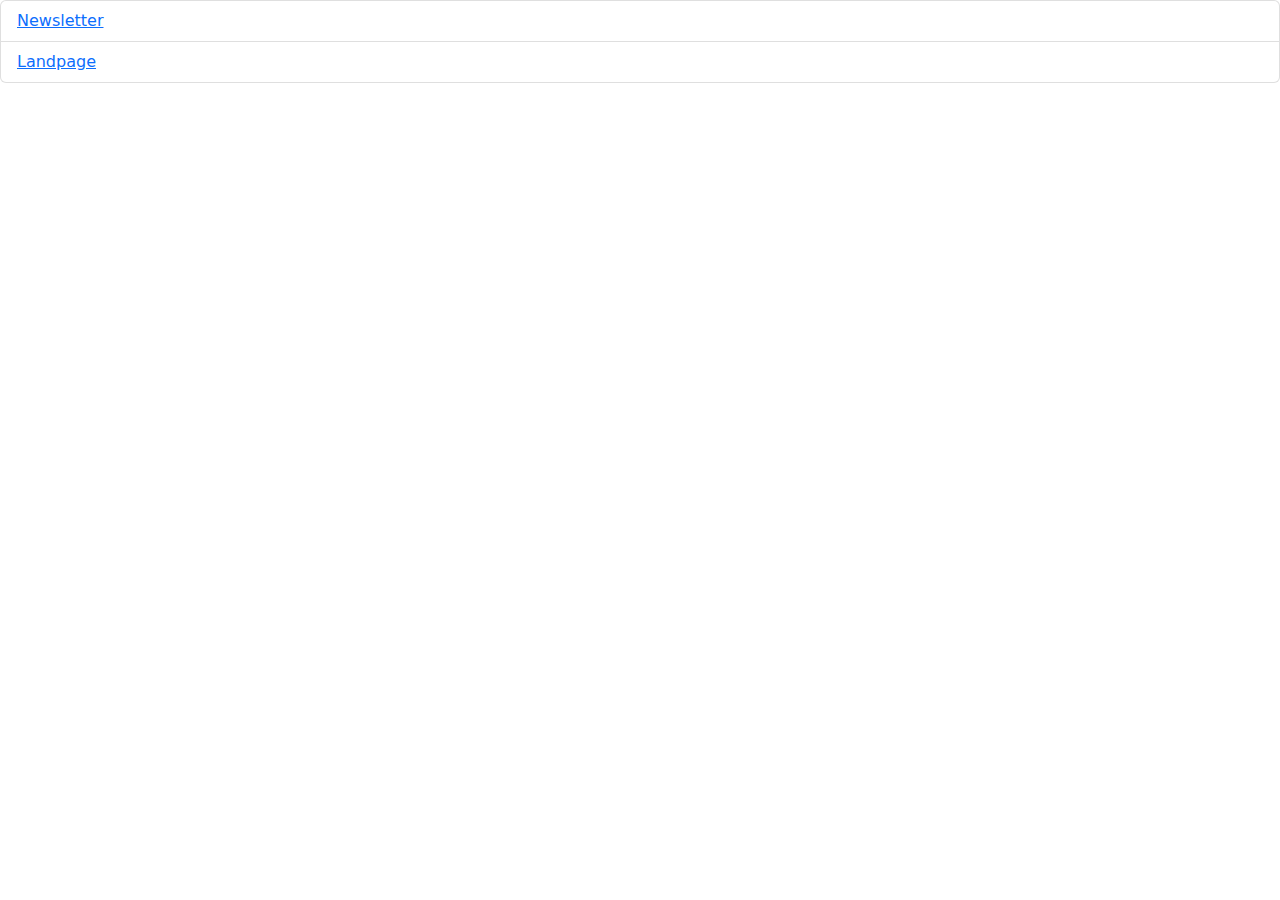
<file: index.html>
<!DOCTYPE html>
<html lang="en">
<head>
    <meta charset="UTF-8">
    <meta http-equiv="X-UA-Compatible" content="IE=edge">
    <meta name="viewport" content="width=device-width, initial-scale=1.0">
    <title>Document</title>
    <link rel="stylesheet" href="bootstrap/css/bootstrap.min.css">
</head>
<body>
    <ul class="list-group">
        <li class="list-group-item">
            <a href="newsletter.html">
                Newsletter
            </a>
        </li>
        <li class="list-group-item">
            <a href="landpage.html">
                Landpage
            </a>
        </li>
    </ul>
</body>
</html>
</file>
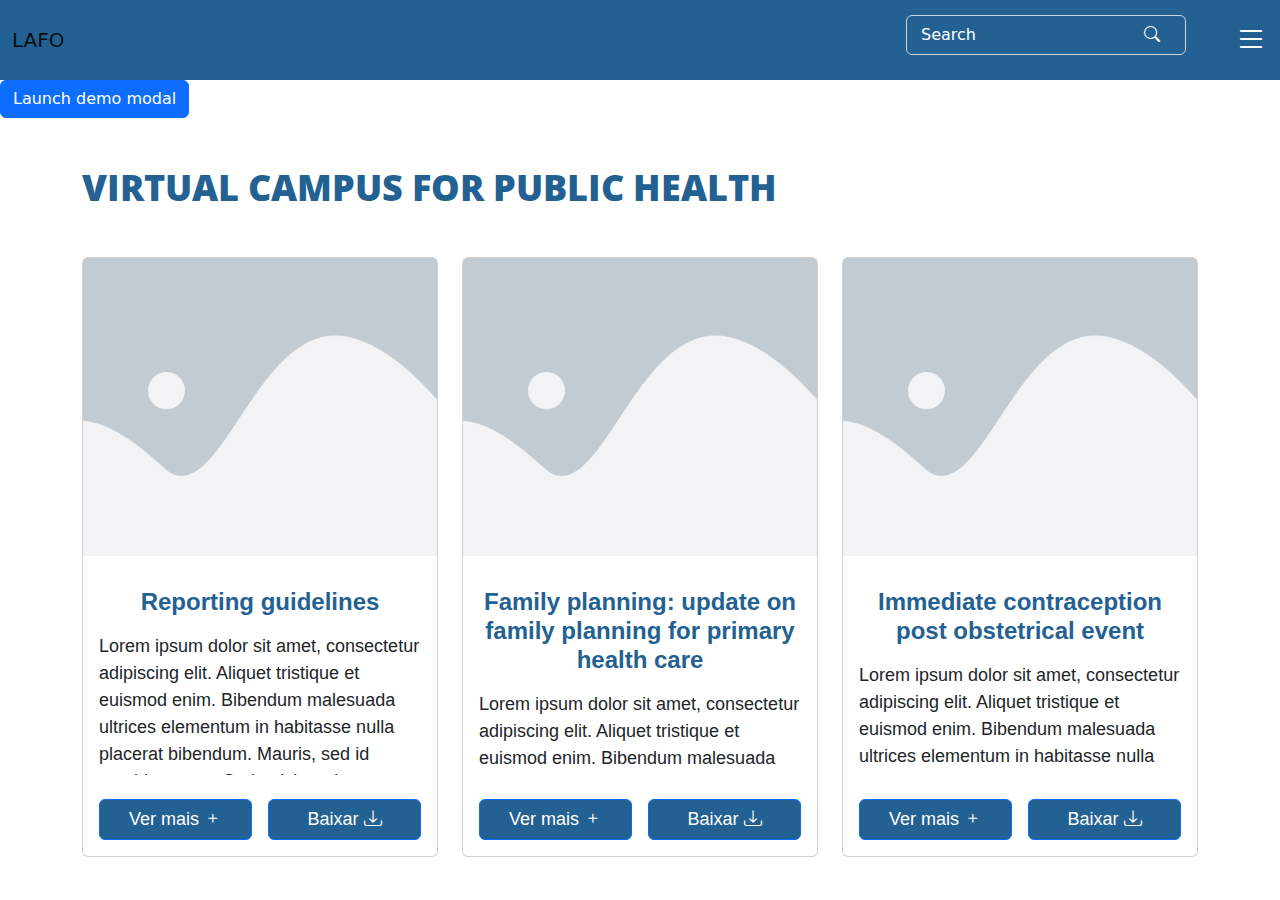
<file: landpage.html>
<!DOCTYPE html>
<html lang="en">

<head>
    <meta charset="UTF-8">
    <meta http-equiv="X-UA-Compatible" content="IE=edge">
    <meta name="viewport" content="width=device-width, initial-scale=1.0">
    <title>Document</title>
    <link rel="stylesheet" href="bootstrap/css/bootstrap.min.css">
    <link rel="stylesheet" href="https://cdn.jsdelivr.net/npm/bootstrap-icons@1.9.1/font/bootstrap-icons.css">
    <link rel="stylesheet"
        href="https://fonts.googleapis.com/css2?family=Material+Symbols+Outlined:opsz,wght,FILL,GRAD@20..48,100..700,0..1,-50..200" />
</head>

<style>
    @import url('https://fonts.googleapis.com/css2?family=Noto+Sans:ital,wght@0,100;0,200;0,300;0,400;0,500;0,600;0,700;0,800;0,900;1,100;1,200;1,300;1,400;1,500;1,600;1,700;1,800;1,900&family=Open+Sans:ital,wght@0,300;0,400;0,500;0,600;0,700;0,800;1,300;1,400;1,500;1,600;1,700;1,800&display=swap');

    .navbar {
        background-color: #236192;
        height: 80px;
    }

    .search {
        height: 40px;
        background-color: transparent;
    }

    .search input {
        background-color: transparent;
        color: white;
    }

    .search input::placeholder,
    .navbar i {
        color: white;
    }

    .page-title {
        font-family: 'Open Sans';
        font-weight: 800;
        font-size: 36px;
        color: #236192;
    }

    .grid-btn {
        padding: 0;
        font-size: 2em;
    }

    .buttons a {
        width: 50%;
        background-color: #236192;
    }

    .card {
        font-family: 'Arial';
        height: 600px;
    }

    .card-img-top,
    .modal img {
        height: 300px;
        object-fit: cover;
    }

    .modal img {
        width: 100%;
    }

    .card-title {
        font-size: 24px;
        color: #236192;
        font-weight: 700;
        text-align: center;
    }

    .card-text {
        overflow: hidden;
    }

    .card-text,
    .card a {
        font-size: 18px;
    }

    .modal-dialog {
        max-width: 1140px;
    }

    .modal-body {
        padding: 40px;
    }

    .modal-heading {
        font-size: 24px;
        color: #FE6720;
    }

    .modal-buttons {
        display: flex;
    }

    .modal-buttons .btn {
        background: #236192;
        border-radius: 99px;
        width: 65px;
        height: 65px;
        color: white;
        display: flex;
        align-items: center;
        justify-content: center;
    }

    .modal .row,
    .flex-column {
        height: 300px;
    }

    .modal-buttons span {
        font-size: 36px;
    }
</style>

<body>
    <nav class="navbar navbar-expand-lg">
        <div class="container-fluid">
            <a href="" class="navbar-brand me-auto">
                LAFO
            </a>
            <div class="d-flex">
                <form class="search form-control d-flex" role="search">
                    <input class="me-2 border-0" type="search" placeholder="Search" aria-label="Search">
                    <button class="btn d-flex align-items-center" type="submit">
                        <i class="bi bi-search"></i>
                    </button>
                </form>
                <button class="btn grid-btn ms-5">
                    <i class="bi bi-list"></i>
                </button>
            </div>
        </div>
    </nav>


    <button type="button" class="btn btn-primary" data-bs-toggle="modal" data-bs-target="#modal">
        Launch demo modal
    </button>

    <div class="modal fade" tabindex="-1" aria-hidden="false" id="modal">
        <div class="modal-dialog">
            <div class="modal-content">
                <div class="modal-header">
                    <button type="button" class="btn-close" data-bs-dismiss="modal" aria-label="Close"></button>
                </div>
                <div class="modal-body">
                    <div class="row mb-4">
                        <div class="col">
                            <img src="placeholder-image.png" class="img-fluid" alt="...">
                        </div>
                        <div class="col">
                            <div class="d-flex flex-column">
                                <h3 class="modal-heading mb-auto">
                                    Reporting guidelines: simple and powerful tools to increase the impact and
                                    visibility of your research: a virtual course on enhancing the value of research
                                    with research reporting standards.
                                </h3>
                                <div class="modal-buttons">
                                    <button class="btn me-3">
                                        <span class="material-symbols-outlined">
                                            library_music
                                        </span>
                                    </button>
                                    <button class="btn">
                                        <span class="material-symbols-outlined">
                                            video_library
                                        </span>
                                    </button>
                                </div>
                            </div>
                        </div>
                    </div>
                    <div>
                        <h6>
                            Introduction:
                        </h6>
                        <p>
                            This course is the result of a collaboration between the EQUATOR Network and the Pan
                            American
                            Health Organization / World Health Organization. It is aimed at increasing the value of
                            research
                            and reducing research waste by enabling people who are planning to conduct, report, edit,
                            publish or appraise research for health, with current research reporting standards. This
                            includes, among others, graduate and undergraduate students, PAHO-OAS Scholars, PAHO staff
                            and
                            other professionals at international organizations and research institutions, researchers
                            and
                            research managers, editors, peer reviewers, and others with an interest in improving the
                            quality
                            of research for health projects and increasing the usability of reports for decision-making.
                        </p>
                        <p>
                            This is an introductory course. It does not replace formal training in research methods,
                            such as
                            graduate degrees in epidemiology. The course provides an overview of good reporting practice
                            at
                            all stages of the research pathway.
                        </p>
                        <p>
                            The course aims to help participants to deliver impactful high-quality research in line with
                            the
                            recommendations of PAHO’s Policy on Research for Health and the Strategy on Research for
                            Health
                            of the World Health Organization. The ideal time to take this course is as an introductory
                            activity before beginning and finalizing your research proposal.
                        </p>
                        <h6>
                            Objectives:
                        </h6>
                        <p>
                            At the end of this course, participants will be able to use research reporting guidelines at
                            many stages, from the planning of the research proposal to the dissemination of the research
                            findings. This will make their research processes more transparent, well reported, and
                            relevant
                            for national and international health agendas. We intend students to first use reporting
                            guidelines at an introductory level with assistance from more experienced colleagues or
                            within a
                            research team, rather than becoming independent experts.
                        </p>
                        <h6>
                            Course Structure:
                        </h6>
                        <p>
                            Module 1. Importance of good research reporting: be ethical, thorough and make your editor
                            “happy”
                        </p>
                        <p>
                            Module 2. Road map to reporting guidelines: how to find them and use them
                        </p>
                        <p>
                            Module 3. Getting your work published more easily: structure and rationale to make your
                            report
                            relevant for health
                        </p>
                        <p>
                            Module 4. Linking research planning, knowledge translation, and policies
                        </p>
                    </div>
                </div>
            </div>
        </div>
    </div>
    </div>

    <div class="container">
        <h1 class="page-title my-5">VIRTUAL CAMPUS FOR PUBLIC HEALTH</h1>
        <div class="row row-cols-3">
            <div class="col">
                <div class="card">
                    <img src="placeholder-image.png" class="card-img-top" alt="...">
                    <div class="card-body d-flex flex-column">
                        <h5 class="card-title my-3">Reporting guidelines</h5>
                        <p class="card-text mb-4">
                            Lorem ipsum dolor sit amet, consectetur adipiscing elit. Aliquet tristique et euismod
                            enim. Bibendum malesuada ultrices elementum in habitasse nulla placerat bibendum.
                            Mauris, sed id gravida augue. Sed pulvinar donec urna a dolor purus. Ullamcorper vel
                            ultrices quis dignissim.
                        </p>
                        <div class="buttons d-flex">
                            <a href="#" class="btn btn-primary me-3">
                                Ver mais
                                <i class="bi bi-plus"></i>
                            </a>
                            <a href="#" class="btn btn-primary">
                                Baixar
                                <i class="bi bi-download"></i>
                            </a>
                        </div>
                    </div>
                </div>
            </div>
            <div class="col">
                <div class="card">
                    <img src="placeholder-image.png" class="card-img-top" alt="...">
                    <div class="card-body d-flex flex-column">
                        <h5 class="card-title my-3">
                            Family planning: update on family planning for primary health care
                        </h5>
                        <p class="card-text mb-4">
                            Lorem ipsum dolor sit amet, consectetur adipiscing elit. Aliquet tristique et euismod
                            enim. Bibendum malesuada ultrices elementum in habitasse nulla placerat bibendum.
                            Mauris, sed id gravida augue. Sed pulvinar donec urna a dolor purus. Ullamcorper vel
                            ultrices quis dignissim.
                        </p>
                        <div class="buttons d-flex">
                            <a href="#" class="btn btn-primary me-3">
                                Ver mais
                                <i class="bi bi-plus"></i>
                            </a>
                            <a href="#" class="btn btn-primary">
                                Baixar
                                <i class="bi bi-download"></i>
                            </a>
                        </div>
                    </div>
                </div>
            </div>
            <div class="col">
                <div class="card">
                    <img src="placeholder-image.png" class="card-img-top" alt="...">
                    <div class="card-body d-flex flex-column">
                        <h5 class="card-title my-3">Immediate contraception post obstetrical event</h5>
                        <p class="card-text mb-4">
                            Lorem ipsum dolor sit amet, consectetur adipiscing elit. Aliquet tristique et euismod
                            enim. Bibendum malesuada ultrices elementum in habitasse nulla placerat bibendum.
                            Mauris, sed id gravida augue. Sed pulvinar donec urna a dolor purus. Ullamcorper vel
                            ultrices quis dignissim.
                        </p>
                        <div class="buttons d-flex">
                            <a href="#" class="btn btn-primary me-3">
                                Ver mais
                                <i class="bi bi-plus"></i>
                            </a>
                            <a href="#" class="btn btn-primary">
                                Baixar
                                <i class="bi bi-download"></i>
                            </a>
                        </div>
                    </div>
                </div>
            </div>
        </div>
    </div>
</body>

<script src="bootstrap/js/bootstrap.min.js"></script>

</html>
</file>
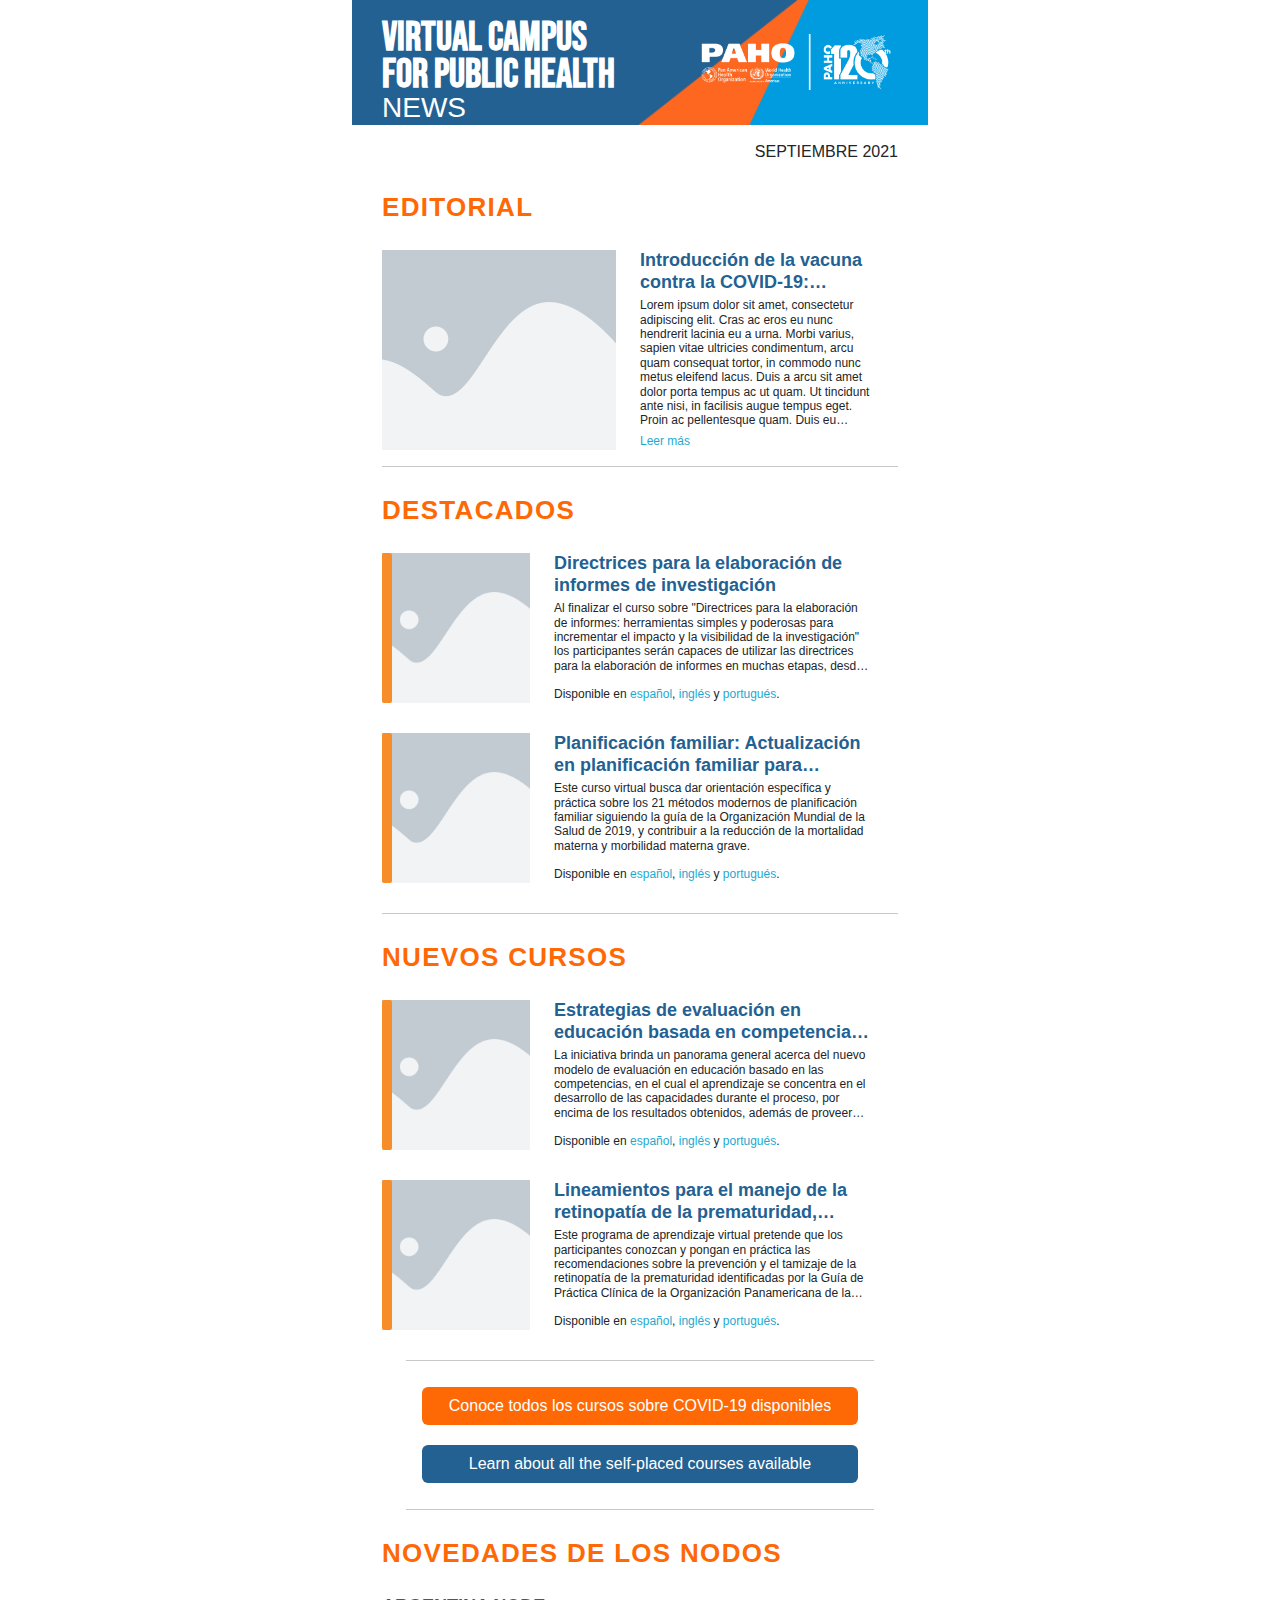
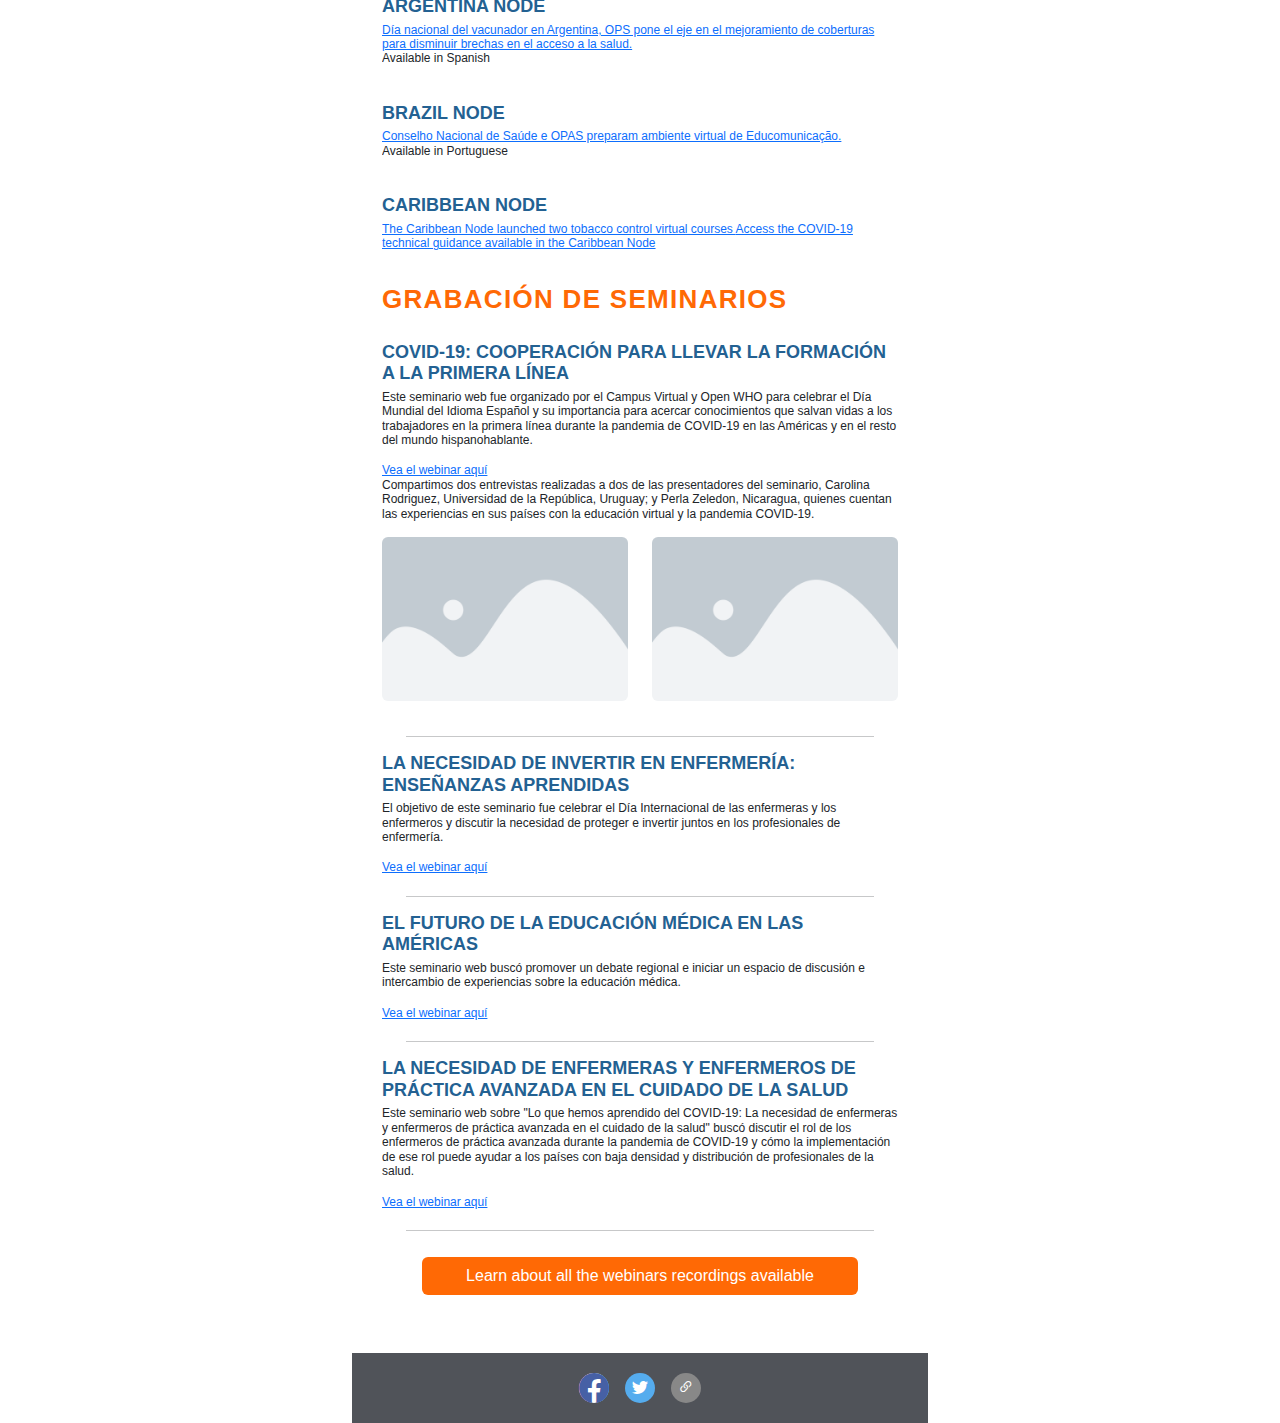
<file: newsletter.html>
<!DOCTYPE html>
<html lang="en">

<head>
    <meta charset="UTF-8">
    <meta http-equiv="X-UA-Compatible" content="IE=edge">
    <meta name="viewport" content="width=device-width, initial-scale=1.0">
    <title>Newsletter OPAS</title>
    <link rel="stylesheet" href="bootstrap/css/bootstrap.min.css">
    <link rel="stylesheet" href="https://cdn.jsdelivr.net/npm/bootstrap-icons@1.9.1/font/bootstrap-icons.css">
    <link rel="stylesheet"
        href="https://fonts.googleapis.com/css2?family=Material+Symbols+Outlined:opsz,wght,FILL,GRAD@20..48,100..700,0..1,-50..200" />
    <link rel="stylesheet" href="style.css">
    <link rel="icon" type="image/x-icon" href="favicon.ico">
</head>

<body>
    <div class="container">
        <header>
            <nav class="cabecalho">
                <div class="d-flex">
                    <div class="cabecalho-titulo me-auto">
                        <span>
                            VIRTUAL CAMPUS
                            FOR PUBLIC HEALTH
                        </span>
                        <span>
                            NEWS
                        </span>
                    </div>
                    <div class="d-flex align-items-center justify-content-center">
                        <img class="img-fluid" src="paho.png" width="200px" alt="">
                    </div>
                </div>
            </nav>
        </header>
        <main>
            <div class="mes-ano text-end">
                SEPTIEMBRE 2021
            </div>
            <div class="bloco-lg">
                <div class="editorial-titulo bloco-titulo">
                    EDITORIAL
                </div>
                <div class="row w-100">
                    <div class="col-6">
                        <a href="">
                            <img src="placeholder-image.png" alt="" class="img-fluid">
                        </a>
                    </div>
                    <div class="col-6">
                        <div class="cartao">
                            <a href="" class="cartao-titulo"
                                title="Introducción de la vacuna contra la COVID-19: Orientaciones para determinar los grupos prioritarios y elaborar la microplanificación">
                                Introducción de la vacuna contra la COVID-19: Orientaciones para determinar los grupos
                                prioritarios y elaborar la microplanificación
                            </a>
                            <span class="cartao-texto">
                                Lorem ipsum dolor sit amet, consectetur adipiscing elit. Cras ac eros eu nunc hendrerit
                                lacinia eu a urna. Morbi varius, sapien vitae ultricies condimentum, arcu quam consequat
                                tortor, in commodo nunc metus eleifend lacus. Duis a arcu sit amet dolor porta tempus ac
                                ut quam. Ut tincidunt ante nisi, in facilisis augue tempus eget. Proin ac pellentesque
                                quam. Duis eu pharetra nisi, vitae euismod leo. Sed eget volutpat purus. Mauris placerat
                                mi vitae sapien ultrices, nec tristique urna luctus. Sed dolor ex, consectetur
                                condimentum nisi a, pharetra hendrerit ipsum. Aenean interdum lorem eget est hendrerit,
                                ac laoreet enim vestibulum. Aenean volutpat diam ut ex scelerisque, sit amet dictum
                                neque aliquet. Donec ullamcorper venenatis est sed blandit. Donec nec ornare est. Sed
                                sagittis nisl purus, vel pharetra leo maximus eu. Nunc mattis eleifend lorem vel
                                convallis. Sed aliquet vestibulum nulla id sollicitudin.
                            </span>
                            <a href="" class="cartao-link">
                                Leer más
                            </a>
                        </div>
                    </div>
                </div>
            </div>
            <hr>
            <div class="bloco bloco-sm">
                <div class="bloco-titulo">
                    DESTACADOS
                </div>
                <div class="row w-100">
                    <div class="col">
                        <a href="" class="position-relative d-block">
                            <div class="img-label position-absolute"></div>
                            <img src="placeholder-image.png" alt="" class="img-fluid">
                        </a>
                    </div>
                    <div class="col-8">
                        <div class="cartao">
                            <a href="Directrices para la elaboración de informes de investigación" class="cartao-titulo"
                                title="Directrices para la elaboración de informes de investigación">
                                Directrices para la elaboración de informes de investigación
                            </a>
                            <span class="cartao-texto">
                                Al finalizar el curso sobre "Directrices para la elaboración de informes: herramientas
                                simples y poderosas para incrementar el impacto y la visibilidad de la investigación"
                                los participantes serán capaces de utilizar las directrices para la elaboración de
                                informes en muchas etapas, desde la planificación de una propuesta de investigación
                                hasta la diseminación de los resultados. Esto conducirá a procesos de investigación más
                                transparentes, mejor informados, y de mayor relevancia a las agendas de salud nacionales
                                e internacionales.
                            </span>
                            <span class="cartao-detalhes">
                                Disponible en <a href="">español</a>, <a href="">inglés</a> y <a href="">portugués</a>.
                            </span>
                        </div>
                    </div>
                </div>
                <div class="row w-100">
                    <div class="col">
                        <a href="" class="position-relative d-block">
                            <div class="img-label position-absolute"></div>
                            <img src="placeholder-image.png" alt="" class="img-fluid">
                        </a>
                    </div>
                    <div class="col-8">
                        <div class="cartao">
                            <a href="" class="cartao-titulo"
                                title="Directrices para la elaboración de informes de investigación">
                                Planificación familiar: Actualización en planificación familiar para atención primaria
                                de salud
                            </a>
                            <span class="cartao-texto">
                                Este curso virtual busca dar orientación específica y práctica sobre los 21 métodos
                                modernos de planificación familiar siguiendo la guía de la Organización Mundial de la
                                Salud de 2019, y contribuir a la reducción de la mortalidad materna y morbilidad materna
                                grave.
                            </span>
                            <span class="cartao-detalhes">
                                Disponible en <a href="">español</a>, <a href="">inglés</a> y <a href="">portugués</a>.
                            </span>
                        </div>
                    </div>
                </div>
            </div>
            <hr>
            <div class="bloco bloco-sm">
                <div class="bloco-titulo">
                    NUEVOS CURSOS
                </div>
                <div class="row w-100">
                    <div class="col">
                        <a href="" class="position-relative d-block">
                            <div class="img-label position-absolute"></div>
                            <img src="placeholder-image.png" alt="" class="img-fluid">
                        </a>
                    </div>
                    <div class="col-8">
                        <div class="cartao">
                            <a href="" class="cartao-titulo"
                                title="Estrategias de evaluación en educación basada en competencias para profesionales de la salud con enfoque en salud materna y perinatal">
                                Estrategias de evaluación en educación basada en competencias para profesionales de la
                                salud con enfoque en salud materna y perinatal
                            </a>
                            <span class="cartao-texto">
                                La iniciativa brinda un panorama general acerca del nuevo modelo de evaluación en
                                educación basado en las competencias, en el cual el aprendizaje se concentra en el
                                desarrollo de las capacidades durante el proceso, por encima de los resultados
                                obtenidos, además de proveer una situación contextualizada que favorece un aprendizaje
                                real y significativo.
                            </span>
                            <span class="cartao-detalhes">
                                Disponible en <a href="">español</a>, <a href="">inglés</a> y <a href="">portugués</a>.
                            </span>
                        </div>
                    </div>
                </div>
                <div class="row w-100">
                    <div class="col">
                        <a href="" class="position-relative d-block">
                            <div class="img-label position-absolute"></div>
                            <img src="placeholder-image.png" alt="" class="img-fluid">
                        </a>
                    </div>
                    <div class="col-8">
                        <div class="cartao">
                            <a href="" class="cartao-titulo"
                                title="Lineamientos para el manejo de la retinopatía de la prematuridad, prevención y tamizaje">
                                Lineamientos para el manejo de la retinopatía de la prematuridad, prevención y tamizaje

                            </a>
                            <span class="cartao-texto">
                                Este programa de aprendizaje virtual pretende que los participantes
                                conozcan y pongan en práctica las recomendaciones sobre la prevención y el tamizaje de
                                la retinopatía de la prematuridad identificadas por la Guía de Práctica Clínica de la
                                Organización Panamericana de la Salud.
                            </span>
                            <span class="cartao-detalhes">
                                Disponible en <a href="">español</a>, <a href="">inglés</a> y <a href="">portugués</a>.
                            </span>
                        </div>
                    </div>
                </div>
            </div>
            <hr class="mx-4">
            <div class="w-100 d-flex flex-column">
                <div class="btn btn-orange">
                    Conoce todos los cursos sobre COVID-19 disponibles
                </div>
                <div class="btn btn-blue">
                    Learn about all the self-placed courses available
                </div>
            </div>
            <hr class="mx-4">
            <div class="bloco">
                <div class="bloco-titulo">
                    NOVEDADES DE LOS NODOS
                </div>
                <div class="cartao my-3">
                    <div class="cartao-titulo">
                        ARGENTINA NODE
                    </div>
                    <div class="cartao-texto">
                        <a href="">
                            Día nacional del vacunador en Argentina, OPS pone el eje en el mejoramiento de
                            coberturas para disminuir brechas en el acceso a la salud.
                        </a>
                        <p>
                            Available in Spanish
                        </p>
                    </div>
                </div>
                <div class="cartao my-3">
                    <div class="cartao-titulo">
                        BRAZIL NODE
                    </div>
                    <div class="cartao-texto">
                        <a href="">
                            Conselho Nacional de Saúde e OPAS preparam ambiente virtual de Educomunicação.
                        </a>
                        <p>
                            Available in Portuguese
                        </p>
                    </div>
                </div>
                <div class="cartao my-3">
                    <div class="cartao-titulo">
                        CARIBBEAN NODE
                    </div>
                    <div class="cartao-texto">
                        <a href="">
                            The Caribbean Node launched two tobacco control virtual courses
                        </a>
                        <a href="">
                            Access the COVID-19 technical guidance available in the Caribbean Node
                        </a>
                    </div>
                </div>
            </div>
            <div class="bloco">
                <div class="bloco-titulo">
                    GRABACIÓN DE SEMINARIOS
                </div>
                <div class="cartao">
                    <div class="cartao-titulo">
                        COVID-19: COOPERACIÓN PARA LLEVAR LA FORMACIÓN A LA PRIMERA LÍNEA
                    </div>
                    <div class="cartao-texto">
                        <p>
                            Este seminario web fue organizado por el Campus Virtual y Open WHO para celebrar el Día
                            Mundial del Idioma Español y su importancia para acercar conocimientos que salvan vidas a
                            los trabajadores en la primera línea durante la pandemia de COVID-19 en las Américas y en el
                            resto del mundo hispanohablante.
                        </p>
                        <a href="">
                            Vea el webinar aquí
                        </a>
                        <p>
                            Compartimos dos entrevistas realizadas a dos de las presentadores del seminario, Carolina
                            Rodriguez, Universidad de la República, Uruguay; y Perla Zeledon, Nicaragua, quienes cuentan
                            las experiencias en sus países con la educación virtual y la pandemia COVID-19.
                        </p>
                        <div class="row">
                            <div class="col">
                                <img src="placeholder-image.png" alt="" class="img-fluid rounded">
                            </div>
                            <div class="col">
                                <img src="placeholder-image.png" alt="" class="img-fluid rounded">
                            </div>
                        </div>
                    </div>
                </div>
            </div>
            <hr class="mx-4">
            <div class="cartao">
                <div class="cartao-titulo">
                    LA NECESIDAD DE INVERTIR EN ENFERMERÍA: ENSEÑANZAS APRENDIDAS
                </div>
                <div class="cartao-texto">
                    <p>
                        El objetivo de este seminario fue celebrar el Día Internacional de las enfermeras y los
                        enfermeros y discutir la necesidad de proteger e invertir juntos en los profesionales de
                        enfermería.
                    </p>
                    <a href="">
                        Vea el webinar aquí
                    </a>
                </div>
            </div>
            <hr class="mx-4">
            <div class="cartao">
                <div class="cartao-titulo">
                    EL FUTURO DE LA EDUCACIÓN MÉDICA EN LAS AMÉRICAS
                </div>
                <div class="cartao-texto">
                    <p>
                        Este seminario web buscó promover un debate regional e iniciar un espacio de discusión e
                        intercambio de experiencias sobre la educación médica.
                    </p>
                    <a href="">
                        Vea el webinar aquí
                    </a>
                </div>
            </div>
            <hr class="mx-4">
            <div class="cartao">
                <div class="cartao-titulo">
                    LA NECESIDAD DE ENFERMERAS Y ENFERMEROS DE PRÁCTICA AVANZADA EN EL CUIDADO DE LA SALUD
                </div>
                <div class="cartao-texto">
                    <p>
                        Este seminario web sobre "Lo que hemos aprendido del COVID-19: La necesidad de enfermeras y
                        enfermeros de práctica avanzada en el cuidado de la salud" buscó discutir el rol de los
                        enfermeros de práctica avanzada durante la pandemia de COVID-19 y cómo la implementación de ese
                        rol puede ayudar a los países con baja densidad y distribución de profesionales de la salud.
                    </p>
                    <a href="">
                        Vea el webinar aquí
                    </a>
                </div>
            </div>
            <hr class="mx-4">
            <div class="w-100 d-flex flex-column">
                <div class="btn btn-orange">
                    Learn about all the webinars recordings available
                </div>
            </div>
        </main>
        <footer class="d-flex justify-content-center mt-5">
            <div class="d-flex">
                <a href="" class="btn rounded-circle p-0 btn-facebook">
                    <i class="bi bi-facebook"></i>
                </a>

                <a href="" class="btn rounded-circle btn-twitter mx-3">
                    <i class="bi bi-twitter"></i>
                </a>

                <a href="" class="btn rounded-circle btn-link">
                    <i class="bi bi-link-45deg"></i>
                </a>
            </div>
        </footer>
    </div>
</body>

</html>
</file>
<file: style.css>
@import url('https://fonts.googleapis.com/css2?family=Open+Sans:ital,wght@0,300;0,400;0,500;0,600;0,700;0,800;1,300;1,400;1,500;1,600;1,700;1,800&display=swap');
@import url('https://fonts.googleapis.com/css2?family=Noto+Sans+JP:wght@100;300;400;500;700;900&display=swap');
@import url('https://fonts.googleapis.com/css2?family=Noto+Sans+Mono:wght@100;200;300;400;500;600;700;800;900&display=swap');
@import url('https://fonts.googleapis.com/css2?family=Bebas+Neue&display=swap');



.cabecalho-titulo {
    color: white;
    letter-spacing: 0;
    width: 240px;
    padding-top: 20px;
}

.cabecalho-titulo span:first-child {
    font-family: 'Bebas Neue', cursive;
    font-size: 40px;
    font-style: normal;
    font-weight: 800;
    line-height: 36px;
    letter-spacing: normal;
    font-stretch: condensed;
}

.cabecalho-titulo span:last-child {
    font-family: 'Arial';
    font-size: 28px;
    line-height: 28px;
}

.container {
    width: 600px;
}

nav {
    height: 130px;
    background-image: url('header-bg.png');
    background-size: contain;
    background-repeat: no-repeat;
}

.bloco-lg{
    margin-top: 30px;
}

.mes-ano{
    margin-top: 10px;
}

.bloco-lg .row,
.bloco-lg .cartao,
.bloco-lg .img-fluid {
    height: 200px;
}

.bloco-sm .row,
.bloco-sm .cartao,
.bloco-sm .img-fluid {
    height: 150px;
}

.img-fluid {
    object-fit: cover;
}

.cartao {
    display: flex;
    flex-direction: column;
}

.bloco {
    margin-top: 30px;
    margin-bottom: 30px;
}

.bloco-titulo {
    font-weight: 700;
    font-size: 26px;
    line-height: 100%;
    letter-spacing: 0.05em;
    color: #FF6905;
    margin-bottom: 30px;
}

.cartao-titulo {
    font-weight: 700;
    font-size: 18px;
    line-height: 120%;
    color: #236192;
    text-decoration: none;
}

.cartao-texto {
    overflow: hidden;
    text-overflow: ellipsis;
    margin-top: 5px;
    margin-bottom: 5px;
    line-height: 120%;
    font-weight: 400;
}

.cartao-texto,
.cartao-link,
.cartao-detalhes {
    font-size: 12px;
}

.cartao-link,
.cartao-detalhes a {
    color: #1DA9D0;
    text-decoration: none;
}

.bloco-lg .cartao-titulo,
.bloco-lg .cartao-texto,
.bloco-sm .cartao-titulo,
.bloco-sm .cartao-texto{
    text-overflow: ellipsis;
    overflow: hidden;
    display: -webkit-box;
    -webkit-box-orient: vertical;
}

.bloco-lg .cartao-titulo,
.bloco-sm .cartao-titulo {
    -webkit-line-clamp: 2;
}

.bloco-lg .cartao-texto {
    -webkit-line-clamp: 9;
}

.bloco-sm .cartao-texto {
    -webkit-line-clamp: 5;
}

.bloco-lg .cartao-texto, .bloco-sm .cartao-texto{
    margin-bottom: auto;
}

main {
    font-family: 'Arial';
}

main,
nav {
    padding-left: 30px;
    padding-right: 30px;
}

.row:not(:last-child) {
    margin-bottom: 30px;
}

.btn-orange,
.btn-blue {
    margin-left: 40px;
    margin-right: 40px;
    margin-bottom: 10px;
    margin-top: 10px;
    color: white;
}

.btn-orange {
    background-color: #FF6905;
}

.btn-blue {
    background-color: #236192;
}

footer {
    background-color: #505359;
    padding-top: 20px;
    padding-bottom: 20px;
}

.btn-facebook {
    background-color: white;
}

footer .btn {
    display: flex;
    align-items: center;
    justify-content: center;
    width: 30px;
    height: 30px;
    color: white;
}

.btn-facebook i,
.btn-facebook svg {
    color: #4660A5;
    font-size: 30px;
    line-height: 10%;
}

.btn-twitter {
    background-color: #55ACEE;
}

.btn-link {
    background-color: #888888;
}

.img-label {
    width: 10px;
    height: 100%;
    background-color: #F78D28;
    left: 0;
    top: 0;
    border-radius: 2px;
}
</file>
